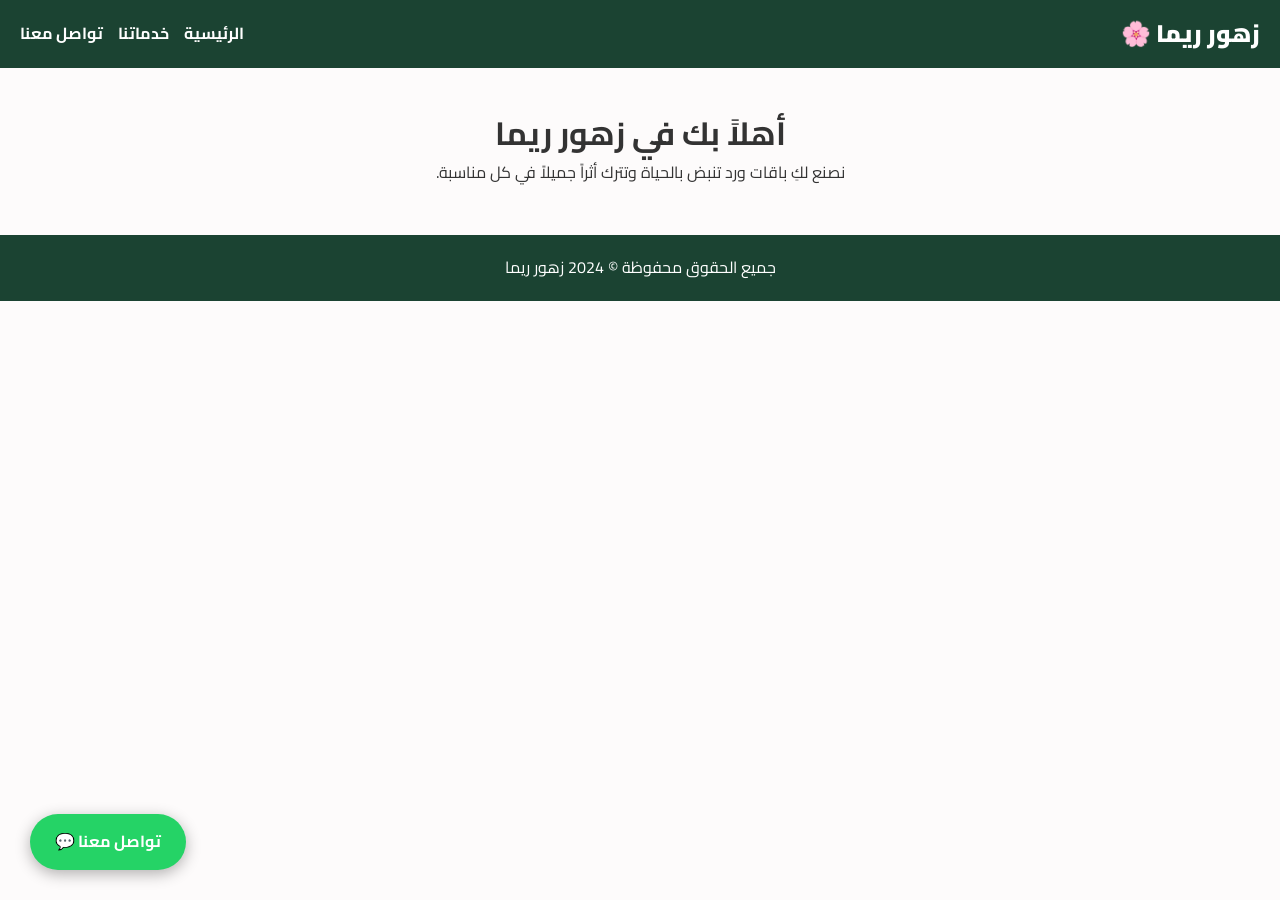
<file: index.html>
<!DOCTYPE html>
<html lang="ar" dir="rtl">
<head>
    <meta charset="UTF-8">
    <meta name="viewport" content="width=device-width, initial-scale=1.0">
    <title>زهور ريما | الرئيسية</title>
    <link rel="stylesheet" href="style.css">
</head>
<body>
    <nav>
        <div class="logo">زهور ريما 🌸</div>
        <ul>
            <li><a href="index.html">الرئيسية</a></li>
            <li><a href="services.html">خدماتنا</a></li>
            <li><a href="contact.html">تواصل معنا</a></li>
        </ul>
    </nav>

    <div class="container">
        <div class="hero">
            <h1>أهلاً بك في زهور ريما</h1>
            <p>نصنع لكِ باقات ورد تنبض بالحياة وتترك أثراً جميلاً في كل مناسبة.</p>
        </div>
    </div>

    <footer>
        <p>جميع الحقوق محفوظة &copy; 2024 زهور ريما</p>
    </footer>
    <a href="#" class="whatsapp-float">تواصل معنا 💬</a> 
</body>
</html>
</file>
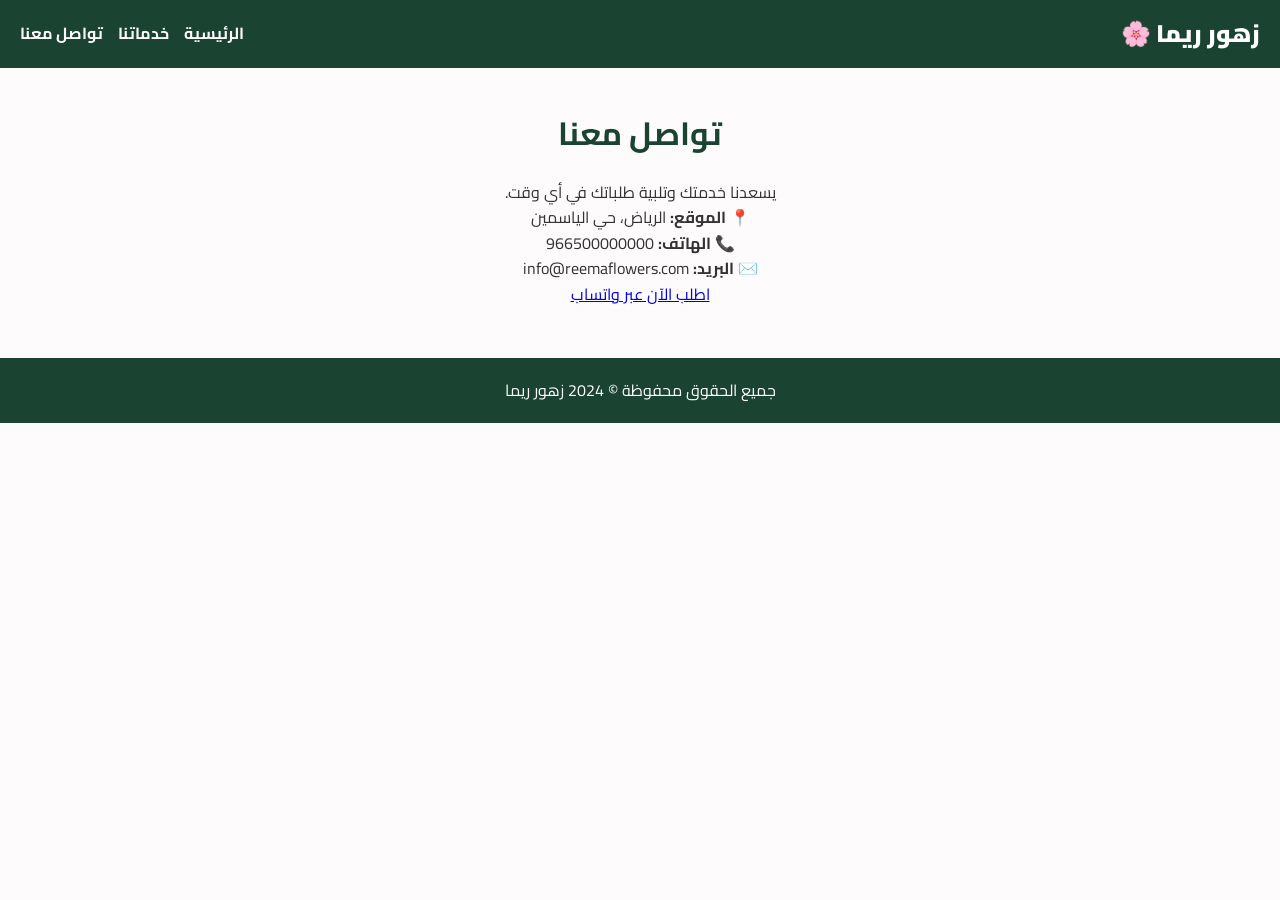
<file: contact.html>
<!DOCTYPE html>
<html lang="ar" dir="rtl">
<head>
    <meta charset="UTF-8">
    <meta name="viewport" content="width=device-width, initial-scale=1.0">
    <title>زهور ريما | تواصل معنا</title>
    <link rel="stylesheet" href="style.css">
</head>
<body>
    <nav>
        <div class="logo">زهور ريما 🌸</div>
        <ul>
            <li><a href="index.html">الرئيسية</a></li>
            <li><a href="services.html">خدماتنا</a></li>
            <li><a href="contact.html">تواصل معنا</a></li>
        </ul>
    </nav>

    <div class="container">
        <h2>تواصل معنا</h2>
        <p>يسعدنا خدمتك وتلبية طلباتك في أي وقت.</p>
        
        <div class="contact-info">
            <p>📍 <strong>الموقع:</strong> الرياض، حي الياسمين</p>
            <p>📞 <strong>الهاتف:</strong> 966500000000</p>
            <p>✉️ <strong>البريد:</strong> info@reemaflowers.com</p>
            <a href="https://wa.me/966500000000" class="btn-whatsapp" target="_blank">اطلب الآن عبر واتساب</a>
        </div>
    </div>

    <footer>
        <p>جميع الحقوق محفوظة &copy; 2024 زهور ريما</p>
    </footer>
</body>
</html>
</file>
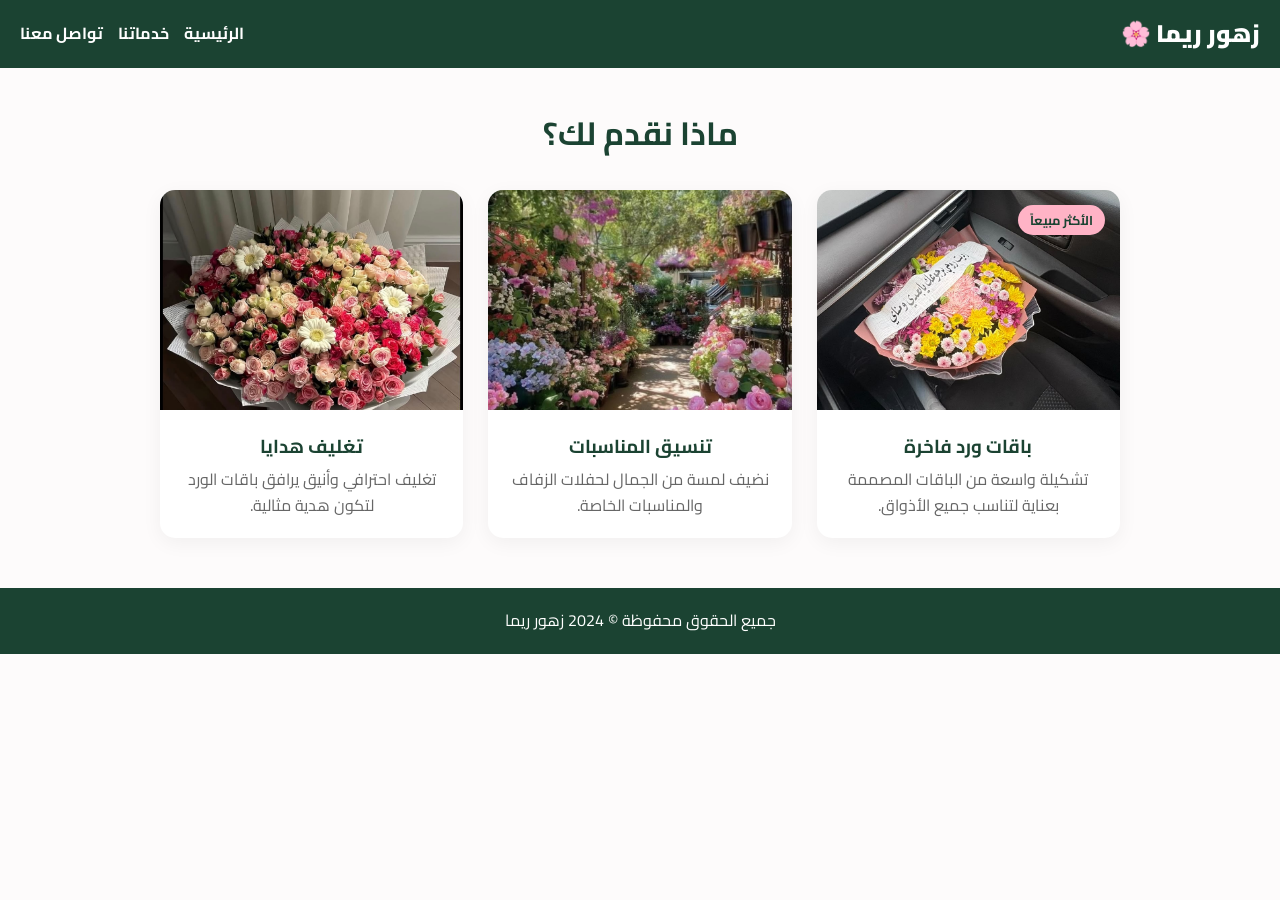
<file: services.html>
<!DOCTYPE html>
<html lang="ar" dir="rtl">
<head>
    <meta charset="UTF-8">
    <meta name="viewport" content="width=device-width, initial-scale=1.0">
    <title>زهور ريما | خدماتنا</title>
    <link rel="stylesheet" href="style.css">
</head>
<body>

    <nav>
        <div class="logo">زهور ريما 🌸</div>
        <ul>
            <li><a href="index.html">الرئيسية</a></li>
            <li><a href="services.html">خدماتنا</a></li>
            <li><a href="contact.html">تواصل معنا</a></li>
        </ul>
    </nav>

    <div class="container">
        <h2>ماذا نقدم لك؟</h2>
        <div class="services-grid">
            
            <!-- البطاقة الأولى -->
            <div class="card">
                <span class="badge">الأكثر مبيعاً</span>
                <img src="assets/flower1.jpg" alt="باقات ورد">
                <h3>باقات ورد فاخرة</h3>
                <p>تشكيلة واسعة من الباقات المصممة بعناية لتناسب جميع الأذواق.</p>
            </div>

            <!-- البطاقة الثانية -->
            <div class="card">
                <img src="assets/flower2.jpg" alt="تنسيق مناسبات">
                <h3>تنسيق المناسبات</h3>
                <p>نضيف لمسة من الجمال لحفلات الزفاف والمناسبات الخاصة.</p>
            </div>

            <!-- البطاقة الثالثة -->
            <div class="card">
                <img src="assets/flower3.jpg" alt="تغليف هدايا">
                <h3>تغليف هدايا</h3>
                <p>تغليف احترافي وأنيق يرافق باقات الورد لتكون هدية مثالية.</p>
            </div>

        </div>
    </div>

    <footer>
        <p>جميع الحقوق محفوظة &copy; 2024 زهور ريما</p>
    </footer>

</body>
</html>
</file>
<file: style.css>
@import url('https://fonts.googleapis.com/css2?family=Cairo:wght@400;700;900&display=swap');

* { margin: 0; padding: 0; box-sizing: border-box; }

body {
    font-family: 'Cairo', sans-serif;
    background-color: #fdfbfb;
    color: #333;
    line-height: 1.6;
}

/* شريط التنقل (Sticky) */
nav {
    background-color: #1b4332;
    padding: 15px 20px;
    display: flex;
    justify-content: space-between;
    align-items: center;
    position: sticky;
    top: 0;
    z-index: 100;
}

nav .logo { color: #fff; font-size: 1.5rem; font-weight: 900; }
nav ul { list-style: none; display: flex; gap: 15px; }
nav ul a { color: #fff; text-decoration: none; font-weight: 700; transition: 0.3s; }
nav ul a:hover { color: #ffb3c6; }

/* الحاوية الرئيسية */
.container { max-width: 1000px; margin: 40px auto; padding: 0 20px; text-align: center; }
h2 { font-size: 2rem; margin-bottom: 20px; color: #1b4332; }

/* شبكة الخدمات */
.services-grid {
    display: grid;
    grid-template-columns: repeat(auto-fit, minmax(250px, 1fr));
    gap: 25px;
    margin-top: 30px;
}

/* تصميم البطاقة (Relative ضروري للشارة) */
.card {
    background: white;
    border-radius: 15px;
    overflow: hidden;
    box-shadow: 0 5px 20px rgba(0,0,0,0.05);
    transition: 0.3s;
    position: relative; 
}

.card:hover { transform: translateY(-8px); box-shadow: 0 10px 25px rgba(0,0,0,0.1); }
.card img { width: 100%; height: 220px; object-fit: cover; }
.card h3 { padding: 15px 15px 5px; color: #1b4332; }
.card p { padding: 0 15px 20px; color: #666; }

/* الشارة (Absolute) */
.badge {
    position: absolute;
    top: 15px;
    right: 15px;
    background-color: #ffb3c6;
    color: #1b4332;
    padding: 5px 12px;
    border-radius: 20px;
    font-weight: bold;
    font-size: 0.8rem;
    z-index: 10;
}

/* الزر الثابت (Fixed) */
.whatsapp-float {
    position: fixed;
    bottom: 30px;
    left: 30px;
    background-color: #25D366;
    color: white;
    padding: 15px 25px;
    border-radius: 50px;
    text-decoration: none;
    font-weight: bold;
    box-shadow: 0 4px 15px rgba(0,0,0,0.3);
    z-index: 1000;
}

footer { text-align: center; padding: 20px; background-color: #1b4332; color: #fff; margin-top: 50px; }
</file>
